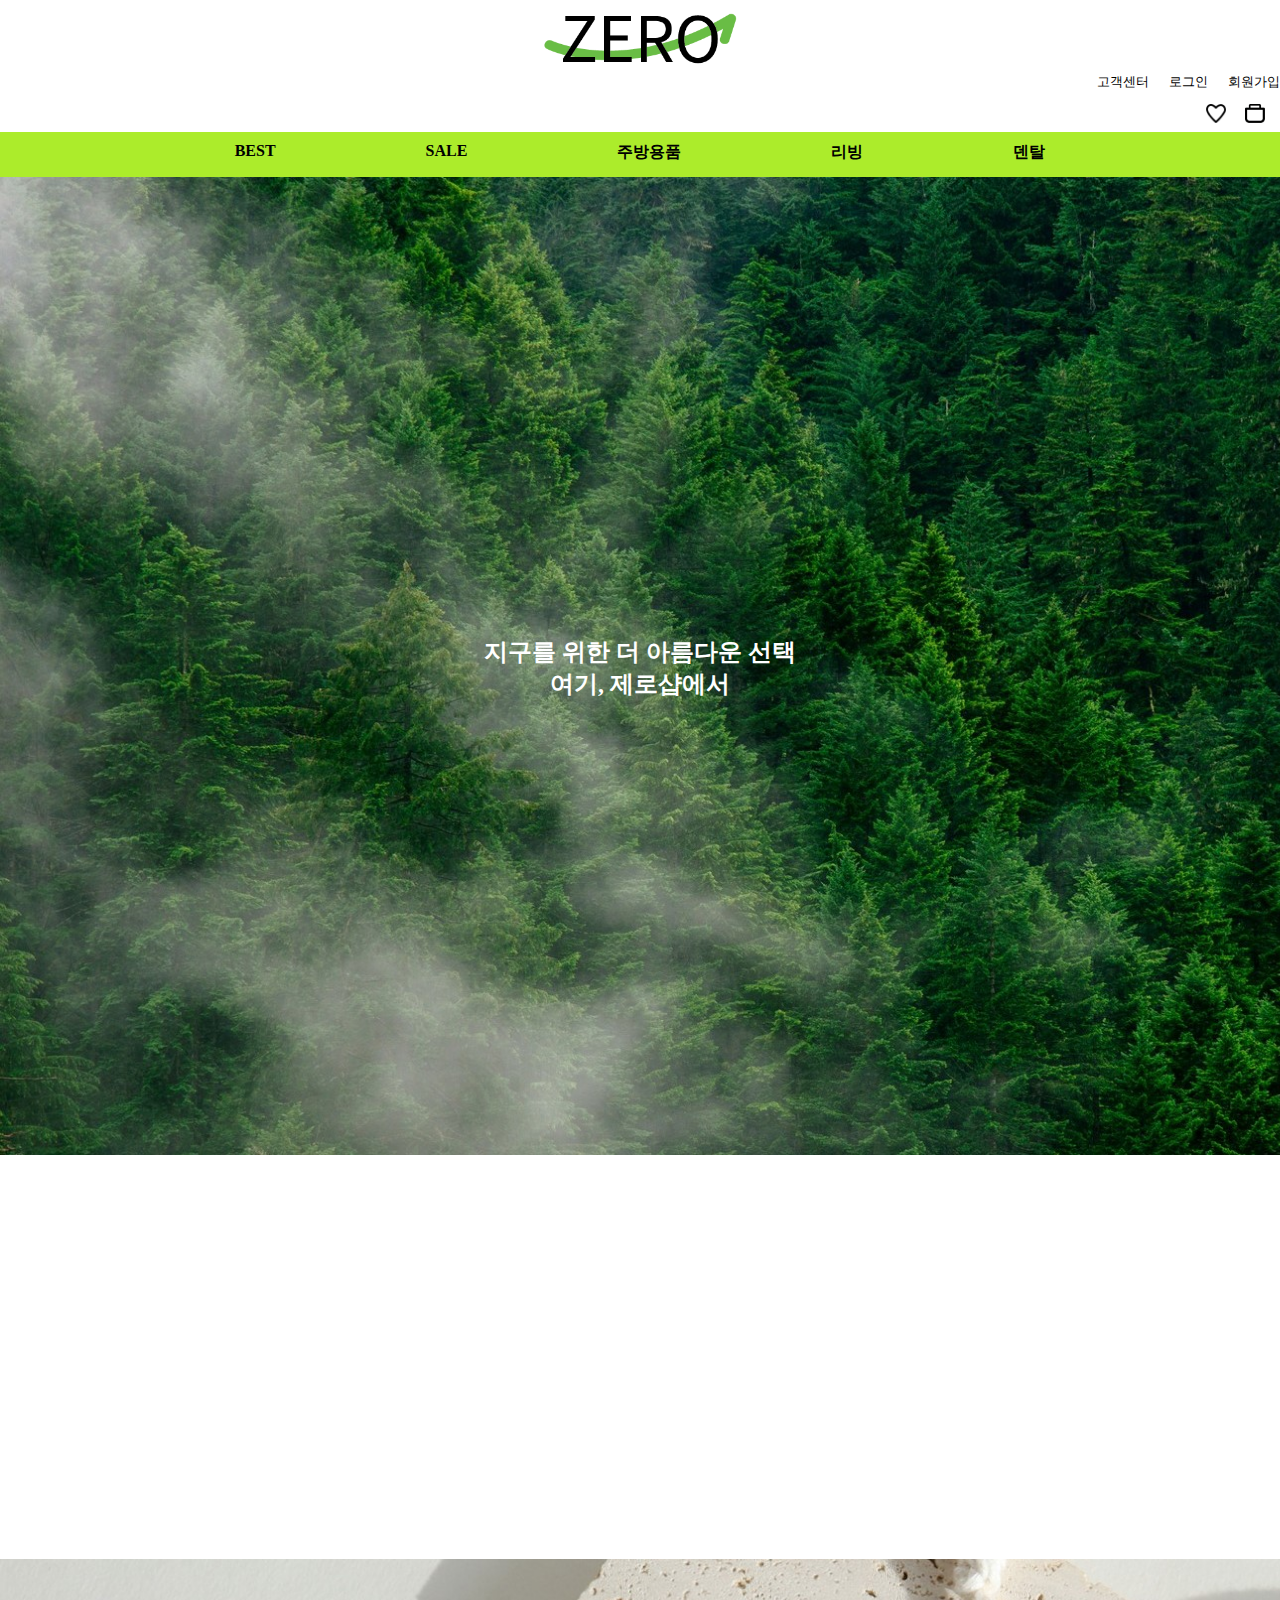
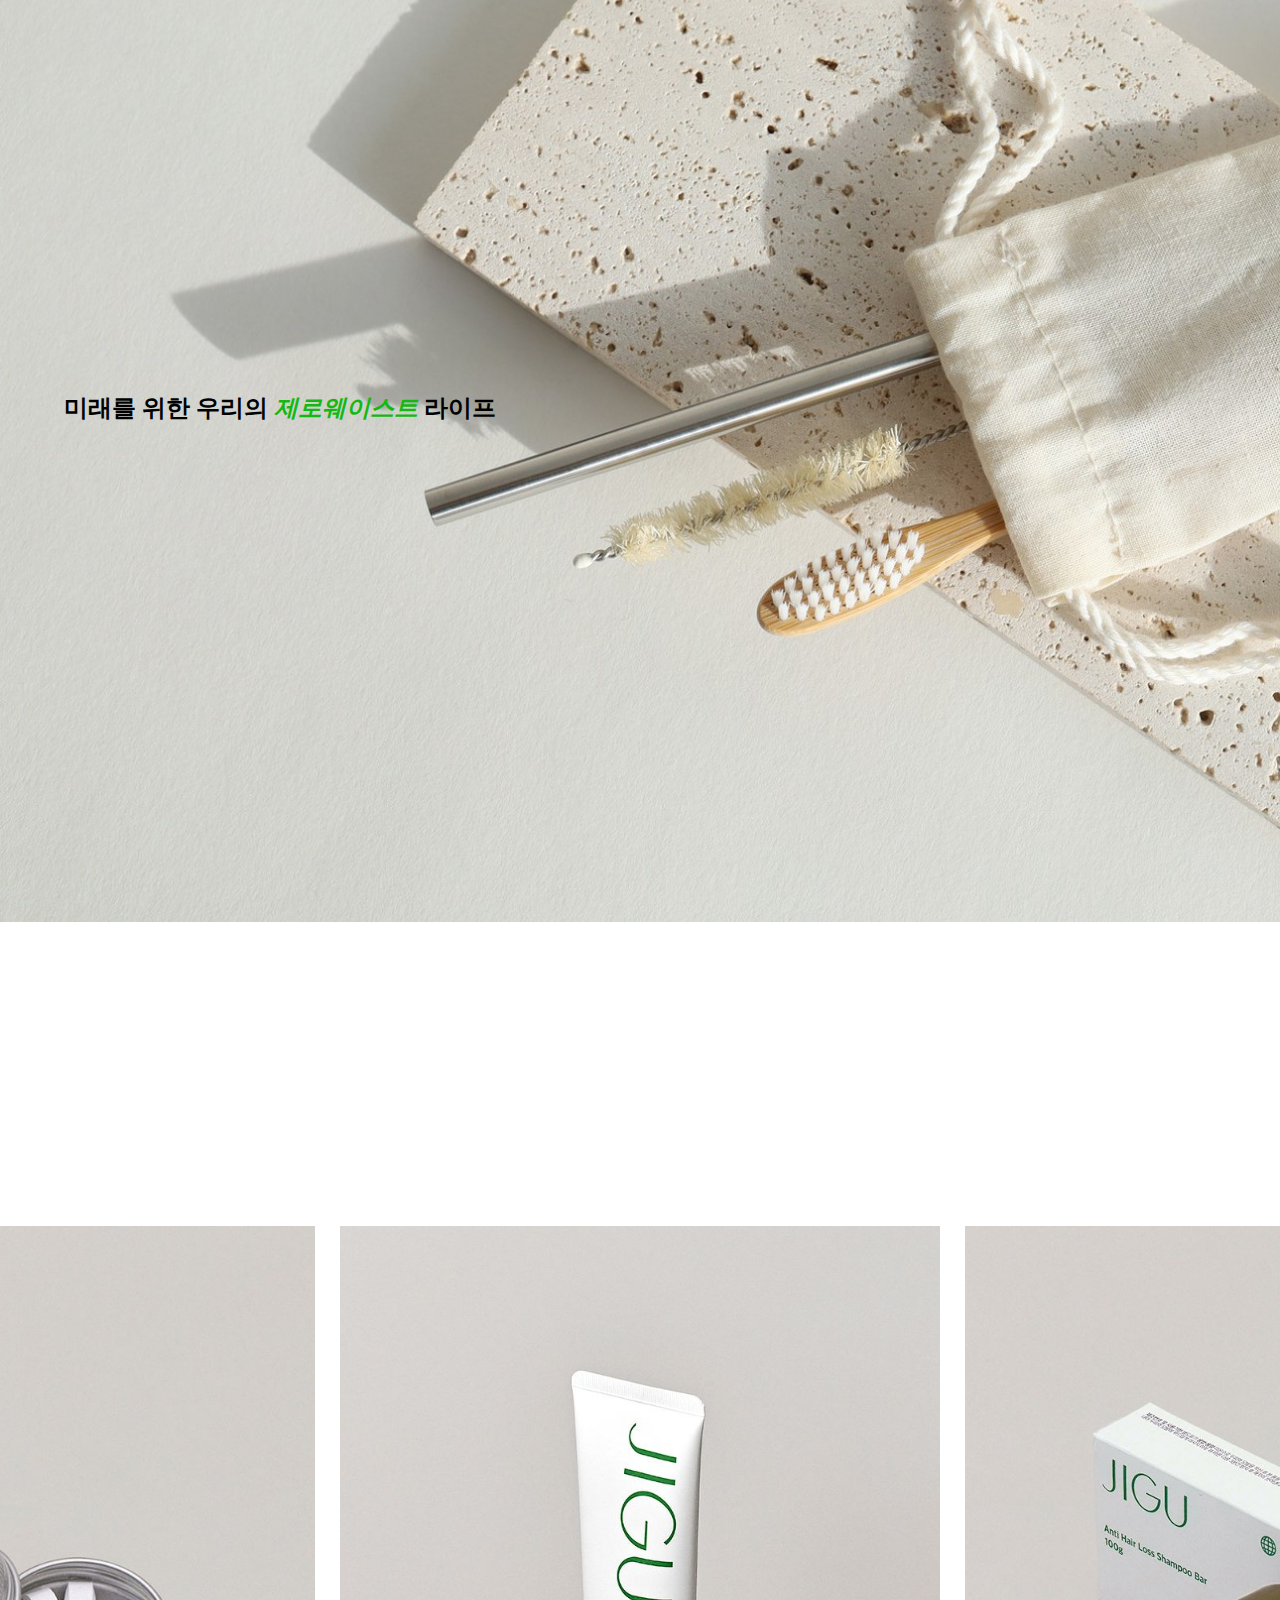
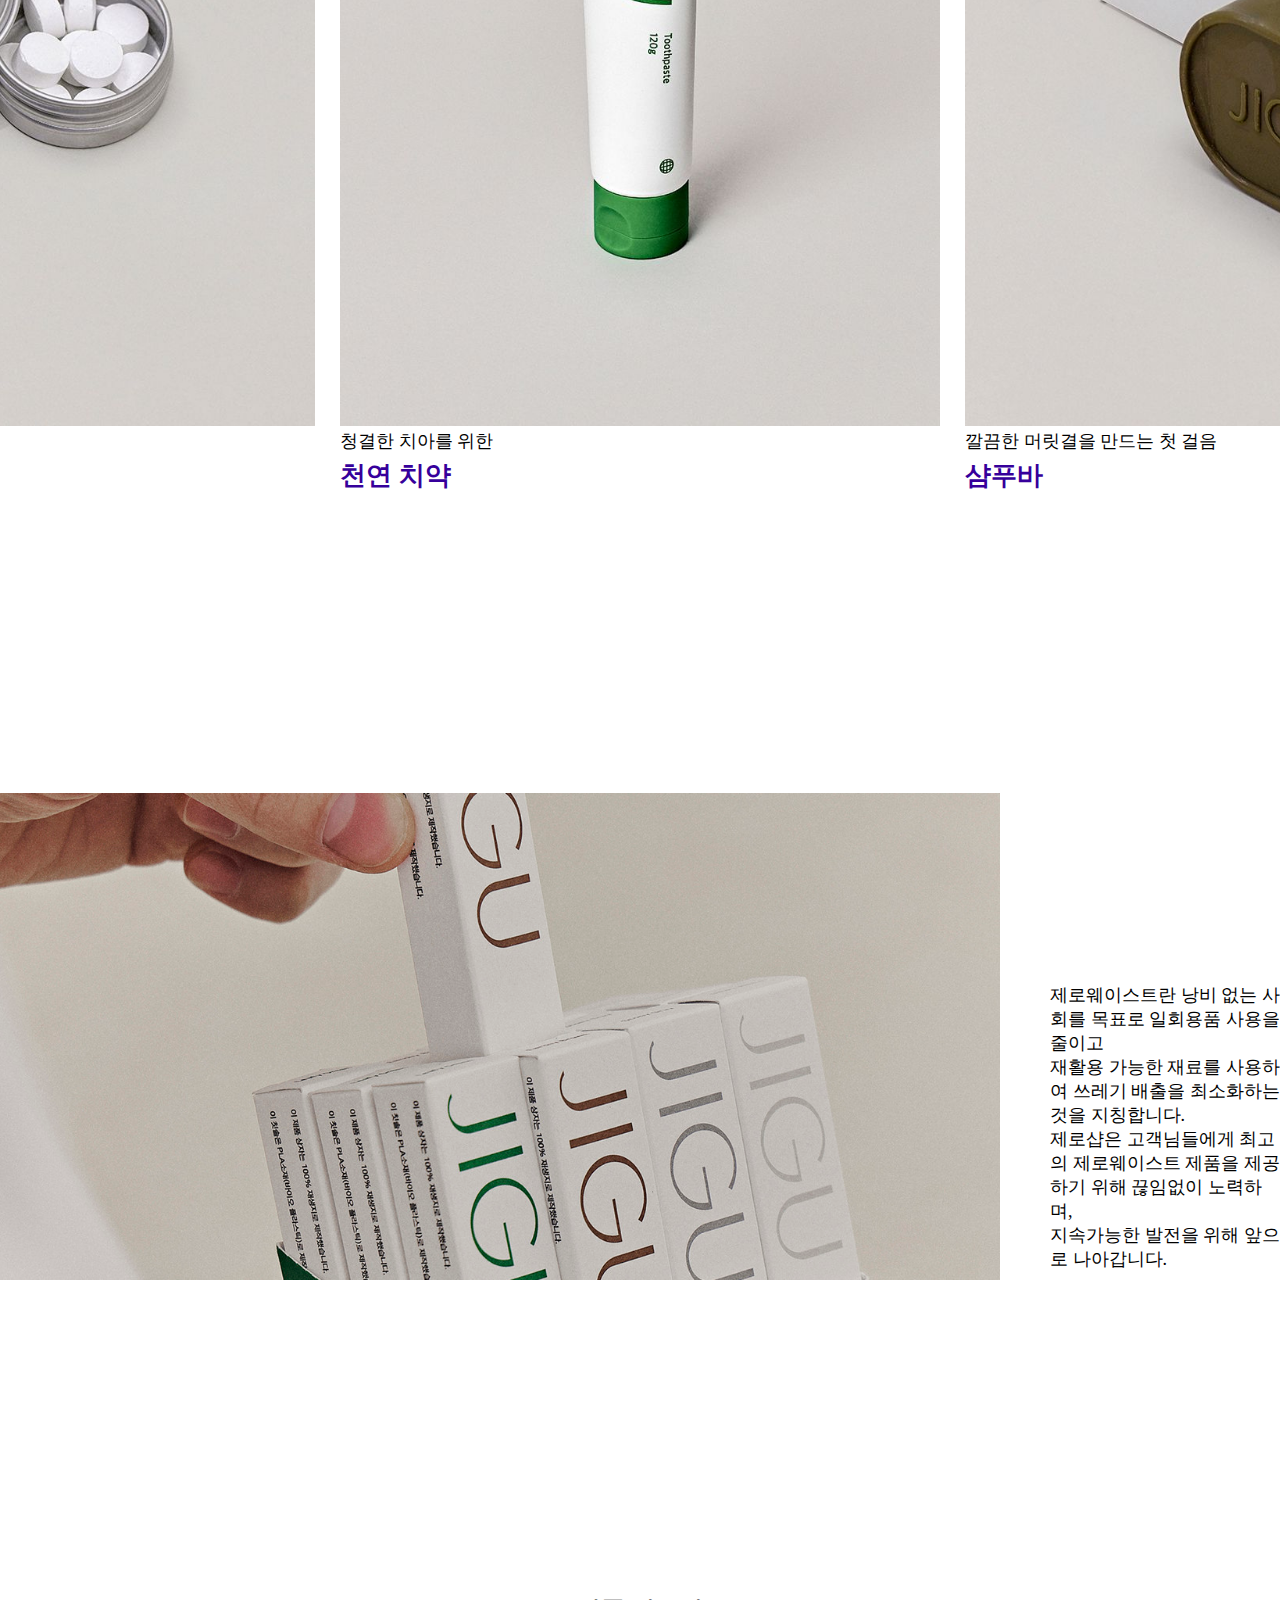
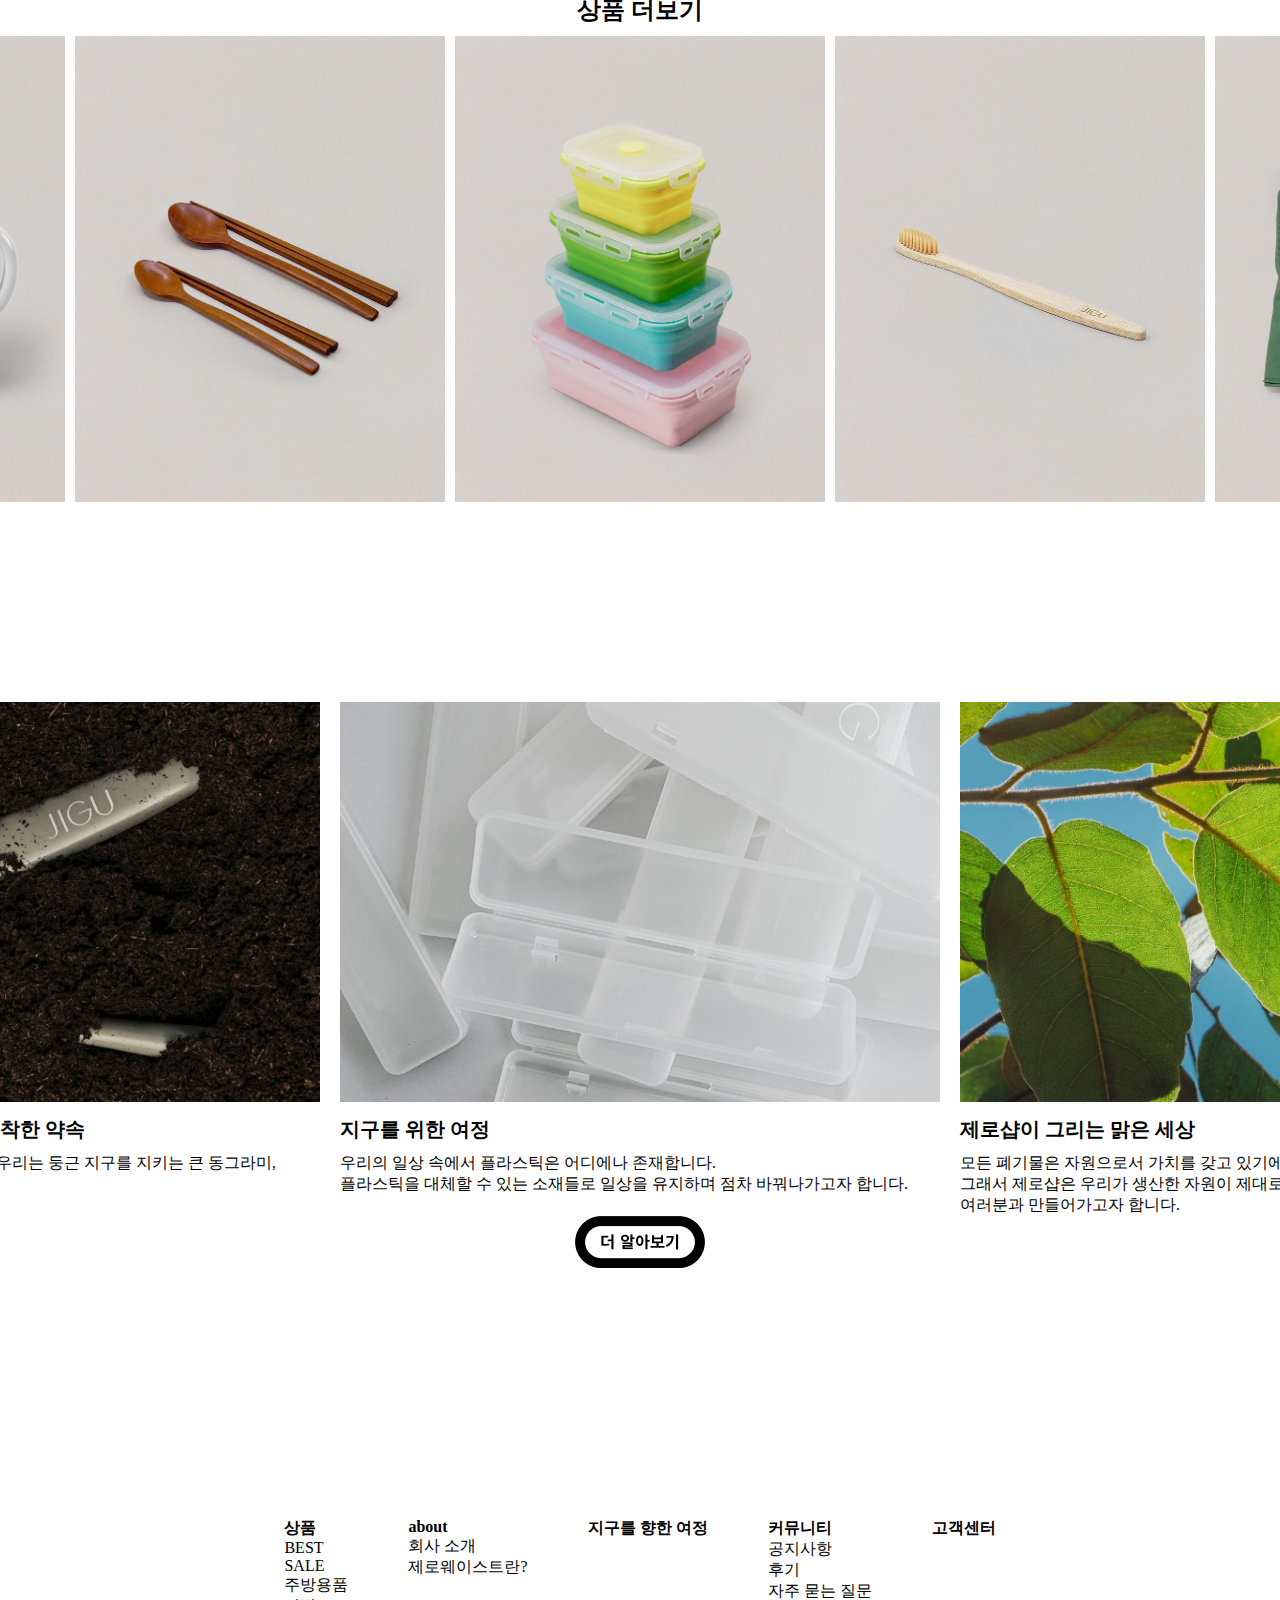
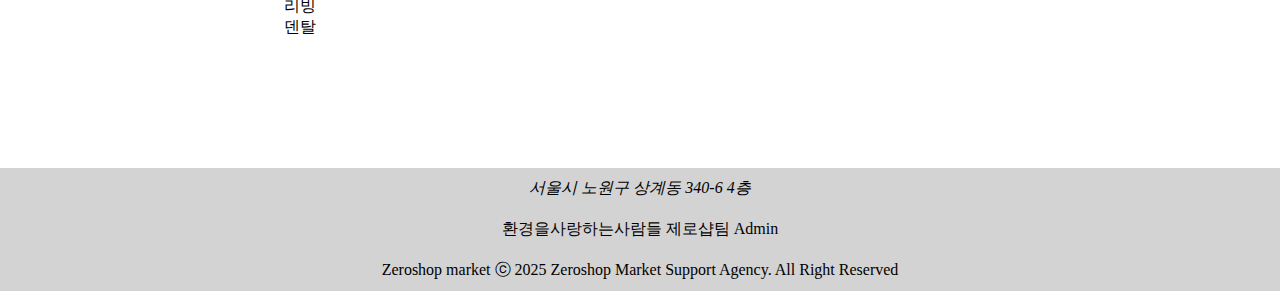
<file: index.html>
<!DOCTYPE html>
<html lang="en">

<head>
    <meta charset="UTF-8">
    <meta http-equiv="X-UA-Compatible" content="IE=edge">
    <meta name="viewport" content="width=device-width, initial-scale=1.0">
    <title>Document</title>
    <link rel="stylesheet" href="./css/index_style.css">
    <link rel="stylesheet" href="./css/common.css">
</head>

<body>
    <header>
        <a href="./index.html">
            <img src="./img/zeroshop_logo.png" alt="제로샵 로고">
        </a>
        <ul class="login">
            <li><a href="./notice.html">고객센터</a></li>
            <li><a href="">로그인</a></li>
            <li><a href="">회원가입</a></li>
        </ul>
    </header>
    <div class="zzim">
        <a href=""><img src="./img/zzim.png" alt=""></a>
        <a href=""><img src="./img/shopping_bag.png" alt=""></a>
    </div>
    <nav class="menubox">
        <ul class="menu">
            <li><a href="./product.html">BEST</a></li>
            <li><a href="./product.html">SALE</a></li>
            <li><a href="./product.html">주방용품</a></li>
            <li><a href="./product.html">리빙</a></li>
            <li><a href="./product.html">덴탈</a></li>
        </ul>
        <section class="lnb">
            <ul>
                <li><a href="./product.html">고체치약 10정</a></li>
                <li><a href="./product.html">대나무 칫솔</a></li>
                <li><a href="./product.html">법랑 머그컵</a></li>
                <li><a href="./product.html">런치박스</a></li>
                <li><a href="./product.html">천연 고무장갑</a></li>
                <li><a href="./product.html">천연 치약</a></li>
            </ul>
            <ul>
                <li><a href="./product.html">고체치약 10정</a></li>
                <li><a href="./product.html">나무수저 세트</a></li>
                <li><a href="./product.html">대나무 칫솔</a></li>
                <li><a href="./product.html">법랑 머그컵</a></li>
                <li><a href="./product.html">보틀 세척솔</a></li>
                <li><a href="./product.html">샴푸바</a></li>
                <li><a href="./product.html">런치박스</a></li>
                <li><a href="./product.html">천연 고무장갑</a></li>
                <li><a href="./product.html">천연 치약</a></li>
            </ul>

            <ul>
                <li><a href="./product.html">보틀 세척솔</a></li>
                <li><a href="./product.html">천연 고무장갑</a></li>
            </ul>
            <ul>
                <li><a href="./product.html">나무수저 세트</a></li>
                <li><a href="./product.html">법랑 머그컵</a></li>
                <li><a href="./product.html">샴푸바</a></li>
                <li><a href="./product.html">런치박스</a></li>
            </ul>
            <ul>
                <li><a href="./product.html">고체치약 10정</a></li>
                <li><a href="./product.html">대나무 칫솔</a></li>
                <li><a href="./product.html">천연 치약</a></li>
            </ul>
        </section>
    </nav>
    <main>
        <div class="for_earth">
            <a href="">
                <img src="./img/for_earth.jpg" alt="">
                <h2 class="earth_text">지구를 위한 더 아름다운 선택<br>여기, 제로샵에서</h2>
            </a>
        </div>
        <div class="lifestyle">
            <a href="">
                <img src="./img/lifestyle.jpg" alt="">
                <h2 class="lifestyle_text">미래를 위한 우리의 <span>제로웨이스트</span> 라이프<br></h2>
            </a>
        </div>
        <section class="goods">
            <article>
                <a href="./product.html">
                    <div class="hardpaste"></div>
                    <p>한 알씩, 깔끔하게.</p>
                    <h3>고체치약 10정</h3>
                </a>
            </article>
            <article>
                <a href="./product.html">
                    <div class="toothpaste"></div>
                    <p>청결한 치아를 위한</p>
                    <h3>천연 치약</h3>
                </a>
            </article>
            <article>
                <a href="./product.html">
                    <div class="shampoobar"></div>
                    <p>깔끔한 머릿결을 만드는 첫 걸음</p>
                    <h3>샴푸바</h3>
                </a>
            </article>
        </section>
        <section class="with">
            <article>
                <div class="with_img">
                    <img src="./img/with.jpg" alt="">
                </div>
                <div class="with_txt" data-aos="fade-up" data-aos-anchor-placement="center-bottom">
                    <p>제로웨이스트란 낭비 없는 사회를 목표로 일회용품 사용을 줄이고<br>재활용 가능한 재료를 사용하여 쓰레기 배출을 최소화하는 것을 지칭합니다.<br>제로샵은 고객님들에게 최고의
                        제로웨이스트 제품을 제공하기 위해 끊임없이 노력하며,<br>지속가능한 발전을 위해 앞으로 나아갑니다.</p>
                </div>
            </article>
        </section>
        <div class="more">
            <h2>상품 더보기</h2>
        </div>
        <section class="goods2">
            <a href="./product.html">
                <article class="mug_cup"></article>
            </a>
            <a href="./product.html">
                <article class="woodset"></article>
            </a>
            <a href="./product.html">
                <article class="lunchbox"></article>
            </a>
            <a href="./product.html">
                <article class="toothbrush"></article>
            </a>
            <a href="./product.html">
                <article class="gomu"></article>
            </a>
        </section>
    </main>
    <footer>
        <section class="recycle">
            <article>
                <img src="./img/promis.jpg" alt="">
                <h3>오늘에서 내일로 흐르는 우리의 착한 약속</h3>
                <p>세상에 제로샵이 만든 제품을 내놓으며 우리는 둥근 지구를 지키는 큰 동그라미,<br>자원 순환을 생각했습니다.</p>
            </article>
            <article>
                <img src="./img/trip_for_earth.jpg" alt="">
                <h3>지구를 위한 여정</h3>
                <p>우리의 일상 속에서 플라스틱은 어디에나 존재합니다.<br>플라스틱을 대체할 수 있는 소재들로 일상을 유지하며 점차 바꿔나가고자 합니다. </p>
            </article>
            <article>
                <img src="./img/cleanworld.jpg" alt="">
                <h3>제로샵이 그리는 맑은 세상</h3>
                <p>모든 폐기물은 자원으로서 가치를 갖고 있기에 선별하고 처리하는 것이 중요합니다.<br>그래서 제로샵은 우리가 생산한 자원이 제대로 재활용될 수 있도록 순환하는 여정을<br>여러분과
                    만들어가고자 합니다.</p>
            </article>
        </section>
        <section>
            <article>
                <a href="">
                    <div class="more_learn"></div>
                </a>
            </article>
        </section>
        <div class="bottom">
            <nav>
                <ul>
                    <li class="bold"><a href="./product.html">상품</a></li>
                    <li><a href="./product.html">BEST</a></li>
                    <li><a href="./product.html">SALE</a></li>
                    <li><a href="./product.html">주방용품</a></li>
                    <li><a href="./product.html">리빙</a></li>
                    <li><a href="./product.html">덴탈</a></li>
                </ul>

            </nav>
            <nav>
                <ul>
                    <li class="bold"><a href="">about</a></li>
                    <li><a href="">회사 소개</a></li>
                    <li><a href="">제로웨이스트란?</a></li>
                </ul>
            </nav>
            <nav>
                <ul>
                    <li class="bold"><a href="">지구를 향한 여정</a></li>
                </ul>
            </nav>
            <nav>
                <ul>
                    <li class="bold"><a href="">커뮤니티</a></li>
                    <li><a href="./notice2.html">공지사항</a></li>
                    <li><a href="">후기</a></li>
                    <li><a href="">자주 묻는 질문</a></li>
                </ul>
            </nav>
            <nav>
                <ul>
                    <li class="bold"><a href="./notice.html">고객센터</a></li>
                </ul>
            </nav>
        </div>
        <div class="bot">
            <address>서울시 노원구 상계동 340-6 4층</address>
            <p>환경을사랑하는사람들 제로샵팀 Admin</p>
            <p>Zeroshop market ⓒ 2025 Zeroshop Market Support Agency. All Right Reserved</p>
        </div>
    </footer>
</body>


</html>
</file>
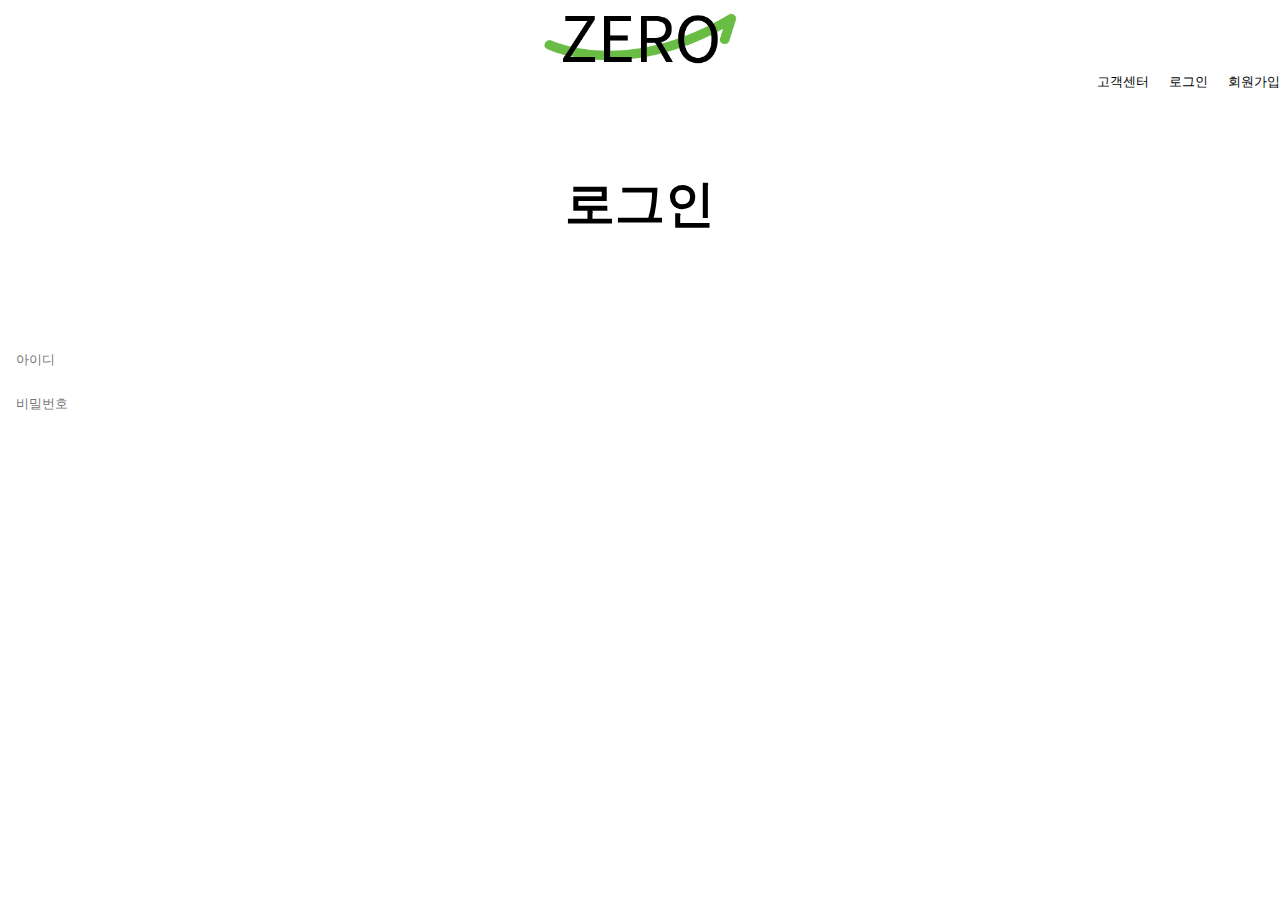
<file: login.html>
<!DOCTYPE html>
<html lang="en">

<head>
    <meta charset="UTF-8">
    <meta http-equiv="X-UA-Compatible" content="IE=edge">
    <meta name="viewport" content="width=, initial-scale=1.0">
    <title>Document</title>
    <link rel="stylesheet" href="./css/common.css">
    <link rel="stylesheet" href="./css/login.css">
</head>

<body>
    <header><a href="">
            <img src="./img/zeroshop_logo.png" alt="제로샵 로고">
        </a>
        <ul class="login">
            <li><a href="">고객센터</a></li>
            <li><a href="">로그인</a></li>
            <li><a href="">회원가입</a></li>
        </ul>
    </header>
    <main>
        <h2>로그인</h2>
        <div class="input_block">
            <input title="아이디" type="text" value placeholder="아이디">
            <input title="비밀번호" type="text" value placeholder="비밀번호">
        </div>
    </main>
    <footer></footer>
</body>

</html>
</file>
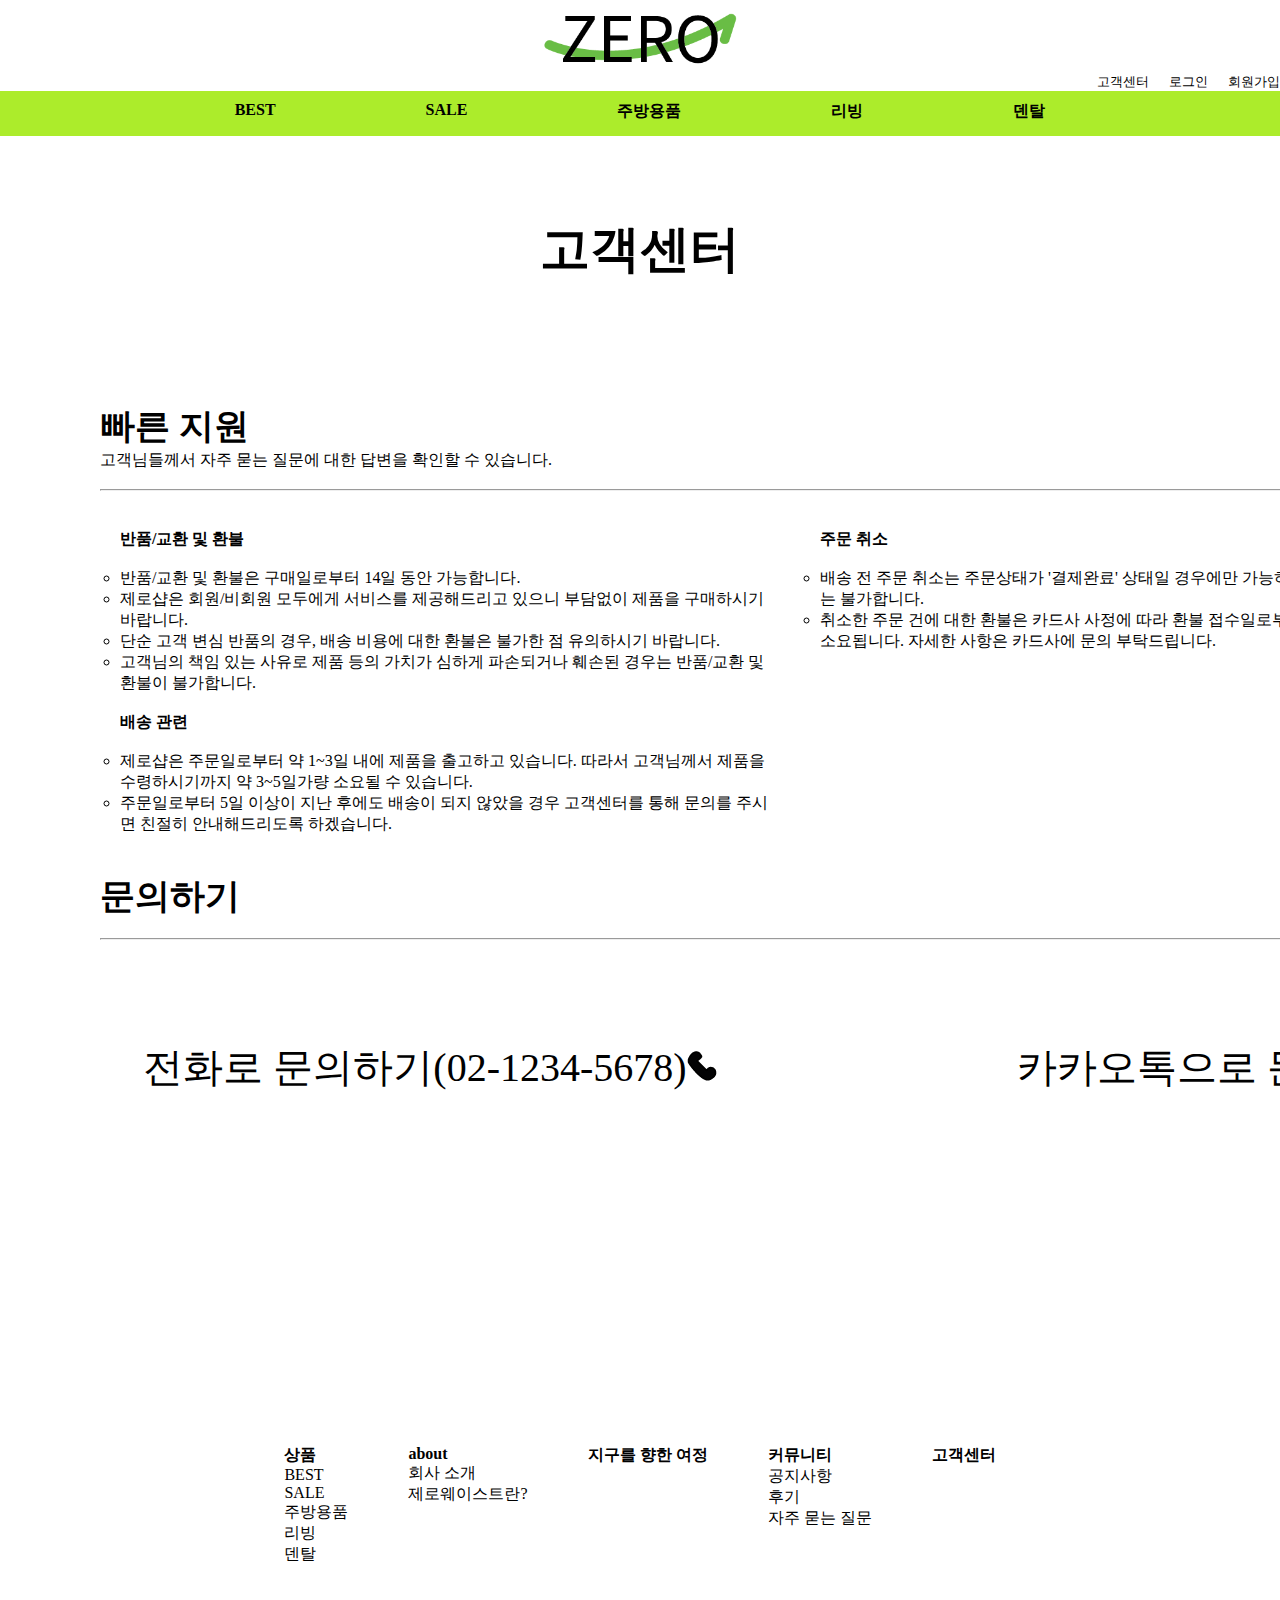
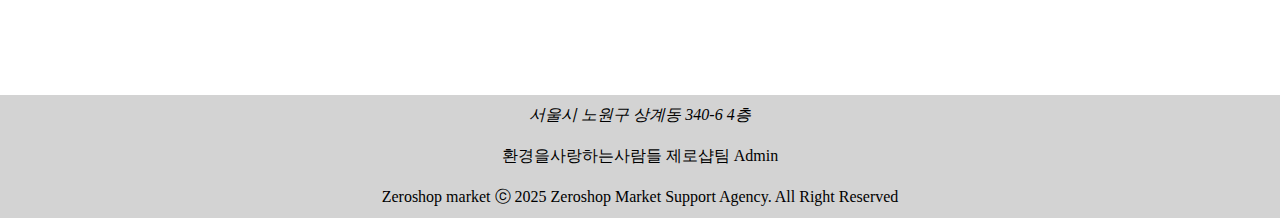
<file: notice.html>
<!DOCTYPE html>
<html lang="en">

<head>
    <meta charset="UTF-8">
    <meta http-equiv="X-UA-Compatible" content="IE=edge">
    <meta name="viewport" content="width=device-width, initial-scale=1.0">
    <title>Document</title>
    <link rel="stylesheet" href="./css/common.css">
    <link rel="stylesheet" href="./css/notice_style.css">
</head>

<body>
    <header>
        <a href="./index.html">
            <img src="./img/zeroshop_logo.png" alt="제로샵 로고">
        </a>
        <ul class="login">
            <li><a href="./notice.html">고객센터</a></li>
            <li><a href="">로그인</a></li>
            <li><a href="">회원가입</a></li>
        </ul>
    </header>
    <nav class="menubox">
        <ul class="menu">
            <li><a href="./product.html">BEST</a></li>
            <li><a href="./product.html">SALE</a></li>
            <li><a href="./product.html">주방용품</a></li>
            <li><a href="./product.html">리빙</a></li>
            <li><a href="./product.html">덴탈</a></li>
        </ul>
        <section class="lnb">
            <ul>
                <li><a href="./product.html">고체치약 10정</a></li>
                <li><a href="./product.html">대나무 칫솔</a></li>
                <li><a href="./product.html">법랑 머그컵</a></li>
                <li><a href="./product.html">런치박스</a></li>
                <li><a href="./product.html">천연 고무장갑</a></li>
                <li><a href="./product.html">천연 치약</a></li>
            </ul>
            <ul>
                <li><a href="./product.html">고체치약 10정</a></li>
                <li><a href="./product.html">나무수저 세트</a></li>
                <li><a href="./product.html">대나무 칫솔</a></li>
                <li><a href="./product.html">법랑 머그컵</a></li>
                <li><a href="./product.html">보틀 세척솔</a></li>
                <li><a href="./product.html">샴푸바</a></li>
                <li><a href="./product.html">런치박스</a></li>
                <li><a href="./product.html">천연 고무장갑</a></li>
                <li><a href="./product.html">천연 치약</a></li>
            </ul>
            <ul>
                <li><a href="./product.html">보틀 세척솔</a></li>
                <li><a href="./product.html">천연 고무장갑</a></li>
            </ul>
            <ul>
                <li><a href="./product.html">나무수저 세트</a></li>
                <li><a href="./product.html">법랑 머그컵</a></li>
                <li><a href="./product.html">샴푸바</a></li>
                <li><a href="./product.html">런치박스</a></li>
            </ul>
            <ul>
                <li><a href="./product.html">고체치약 10정</a></li>
                <li><a href="./product.html">대나무 칫솔</a></li>
                <li><a href="./product.html">천연 치약</a></li>
            </ul>
        </section>
    </nav>
    <a href="./notice.html">
        <h2>
            고객센터
        </h2>
    </a>
    <main>
        <section class="speed">
            <h3>빠른 지원</h3>
            <p>고객님들께서 자주 묻는 질문에 대한 답변을 확인할 수 있습니다.</p>
            <br>
            <hr>
            <br>
            <div class="box">
                <article class="qna">
                    <p>반품/교환 및 환불</p><br>
                    <ul>
                        <li>반품/교환 및 환불은 구매일로부터 14일 동안 가능합니다.</li>
                        <li>제로샵은 회원/비회원 모두에게 서비스를 제공해드리고 있으니 부담없이 제품을 구매하시기 바랍니다.</li>
                        <li>단순 고객 변심 반품의 경우, 배송 비용에 대한 환불은 불가한 점 유의하시기 바랍니다.</li>
                        <li>고객님의 책임 있는 사유로 제품 등의 가치가 심하게 파손되거나 훼손된 경우는 반품/교환 및 환불이 불가합니다.</li>
                    </ul>
                    <br>
                    <p>배송 관련</p><br>
                    <ul>
                        <li>제로샵은 주문일로부터 약 1~3일 내에 제품을 출고하고 있습니다. 따라서 고객님께서 제품을 수령하시기까지 약 3~5일가량 소요될 수 있습니다.</li>
                        <li>주문일로부터 5일 이상이 지난 후에도 배송이 되지 않았을 경우 고객센터를 통해 문의를 주시면 친절히 안내해드리도록 하겠습니다.</li>
                    </ul>
                </article>
                <article class="qna">
                    <p>주문 취소</p><br>
                    <ul>
                        <li>배송 전 주문 취소는 주문상태가 '결제완료' 상태일 경우에만 가능하며, 이미 배송처리된 경우는 불가합니다.</li>
                        <li>취소한 주문 건에 대한 환불은 카드사 사정에 따라 환불 접수일로부터 영업일 기준 3~7일 정도 소요됩니다. 자세한 사항은 카드사에 문의 부탁드립니다.</li>
                    </ul>
                </article>
            </div>
            <br>
            <h3>문의하기</h3>
            <br>
            <hr>
            <article class="bigbox">
                <div class="calling">
                    <a href="">전화로 문의하기(02-1234-5678)<img src="./img/calling.png" alt=""></a>
                </div>
                <div class="kakao">
                    <a href="">카카오톡으로 문의하기<img src="./img/kakao.png" alt=""></a>
                </div>
            </article>
        </section>
    </main>
    <footer>
        <div class="bottom">
            <nav>
                <ul>
                    <li class="bold"><a href="./product.html">상품</a></li>
                    <li><a href="./product.html">BEST</a></li>
                    <li><a href="./product.html">SALE</a></li>
                    <li><a href="./product.html">주방용품</a></li>
                    <li><a href="./product.html">리빙</a></li>
                    <li><a href="./product.html">덴탈</a></li>
                </ul>
            </nav>
            <nav>
                <ul>
                    <li class="bold"><a href="">about</a></li>
                    <li><a href="">회사 소개</a></li>
                    <li><a href="">제로웨이스트란?</a></li>
                </ul>
            </nav>
            <nav>
                <ul>
                    <li class="bold"><a href="">지구를 향한 여정</a></li>
                </ul>
            </nav>
            <nav>
                <ul>
                    <li class="bold"><a href="">커뮤니티</a></li>
                    <li><a href="./notice2.html">공지사항</a></li>
                    <li><a href="">후기</a></li>
                    <li><a href="">자주 묻는 질문</a></li>
                </ul>
            </nav>
            <nav>
                <ul>
                    <li class="bold"><a href="./notice.html">고객센터</a></li>
                </ul>
            </nav>
        </div>
        <div class="bot">
            <address>서울시 노원구 상계동 340-6 4층</address>
            <p>환경을사랑하는사람들 제로샵팀 Admin</p>
            <p>Zeroshop market ⓒ 2025 Zeroshop Market Support Agency. All Right Reserved</p>
        </div>
    </footer>


</body>

</html>
</file>
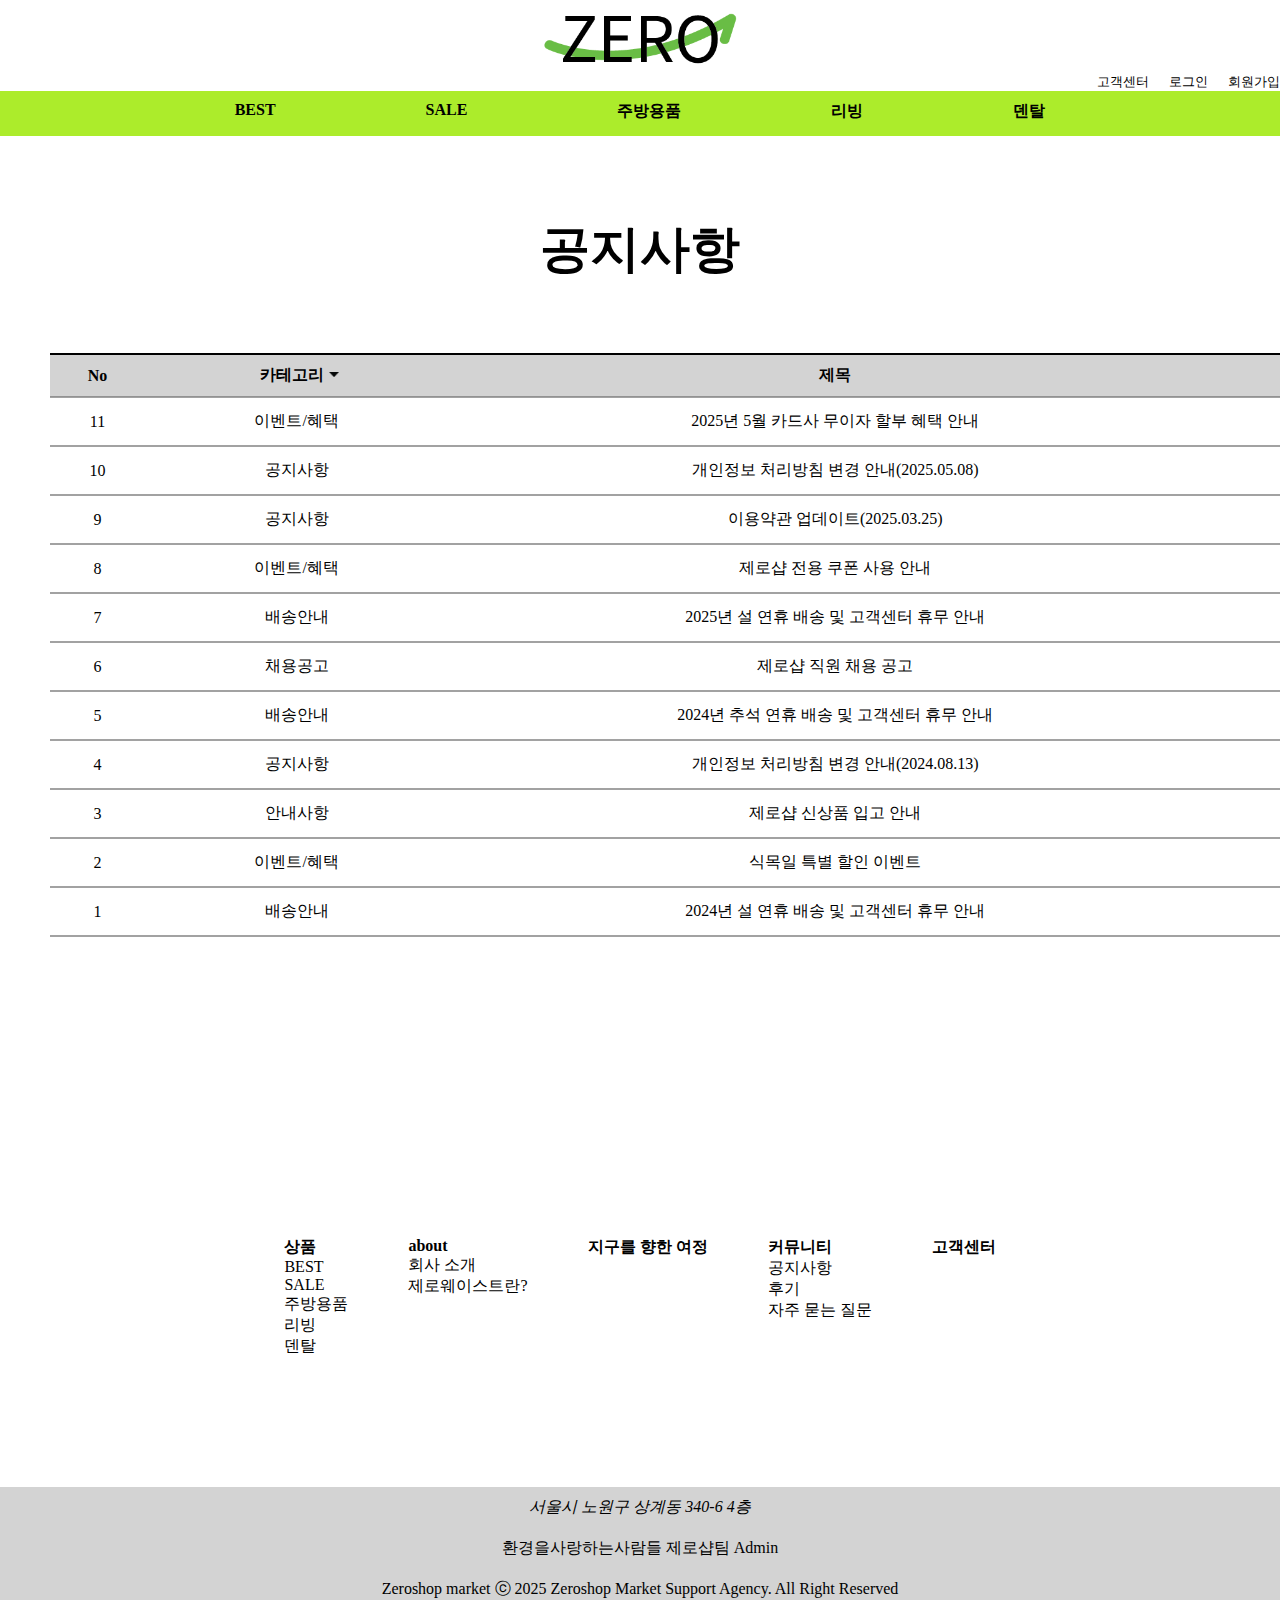
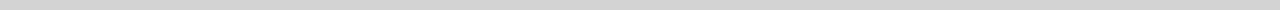
<file: notice2.html>
<!DOCTYPE html>
<html lang="en">

<head>
    <meta charset="UTF-8">
    <meta http-equiv="X-UA-Compatible" content="IE=edge">
    <meta name="viewport" content="width=, initial-scale=1.0">
    <title>Document</title>
    <link rel="stylesheet" href="./css/notice2_style.css">
    <link rel="stylesheet" href="./css/common.css">
</head>

<body>
    <header>
        <a href="./index.html">
            <img src="./img/zeroshop_logo.png" alt="제로샵 로고">
        </a>
        <ul class="login">
            <li><a href="./notice.html">고객센터</a></li>
            <li><a href="">로그인</a></li>
            <li><a href="">회원가입</a></li>
        </ul>
    </header>
    <nav class="menubox">
        <ul class="menu">
            <li><a href="./product.html">BEST</a></li>
            <li><a href="./product.html">SALE</a></li>
            <li><a href="./product.html">주방용품</a></li>
            <li><a href="./product.html">리빙</a></li>
            <li><a href="./product.html">덴탈</a></li>
        </ul>
        <section class="lnb">
            <ul>
                <li><a href="./product.html">고체치약 10정</a></li>
                <li><a href="./product.html">대나무 칫솔</a></li>
                <li><a href="./product.html">법랑 머그컵</a></li>
                <li><a href="./product.html">런치박스</a></li>
                <li><a href="./product.html">천연 고무장갑</a></li>
                <li><a href="./product.html">천연 치약</a></li>
            </ul>
            <ul>
                <li><a href="./product.html">고체치약 10정</a></li>
                <li><a href="./product.html">나무수저 세트</a></li>
                <li><a href="./product.html">대나무 칫솔</a></li>
                <li><a href="./product.html">법랑 머그컵</a></li>
                <li><a href="./product.html">보틀 세척솔</a></li>
                <li><a href="./product.html">샴푸바</a></li>
                <li><a href="./product.html">런치박스</a></li>
                <li><a href="./product.html">천연 고무장갑</a></li>
                <li><a href="./product.html">천연 치약</a></li>
            </ul>
            <ul>
                <li><a href="./product.html">보틀 세척솔</a></li>
                <li><a href="./product.html">천연 고무장갑</a></li>
            </ul>
            <ul>
                <li><a href="./product.html">나무수저 세트</a></li>
                <li><a href="./product.html">법랑 머그컵</a></li>
                <li><a href="./product.html">샴푸바</a></li>
                <li><a href="./product.html">런치박스</a></li>
            </ul>
            <ul>
                <li><a href="./product.html">고체치약 10정</a></li>
                <li><a href="./product.html">대나무 칫솔</a></li>
                <li><a href="./product.html">천연 치약</a></li>
            </ul>
        </section>
    </nav>
    <a href="./notice2.html">
        <h2>
            공지사항
        </h2>
    </a>
    <main>
        <section class="zone">
            <table>
                <tr>
                    <th>No</th>
                    <th class="category"><a href="">카테고리</a><img src="./img/category.png" alt=""></th>
                    <th>제목</th>
                    <th>작성시간</th>
                </tr>
                <tr>
                    <td>11</td>
                    <td>이벤트/혜택</td>
                    <td><a href="">2025년 5월 카드사 무이자 할부 혜택 안내</a></td>
                    <td>2025-05-09</td>
                </tr>
                <tr>
                    <td>10</td>
                    <td>공지사항</td>
                    <td><a href="">개인정보 처리방침 변경 안내(2025.05.08)</a></td>
                    <td>2025-05-08</td>
                </tr>
                <tr>
                    <td>9</td>
                    <td>공지사항</td>
                    <td><a href="">이용약관 업데이트(2025.03.25)</a></td>
                    <td>2025-03-25</td>
                </tr>
                <tr>
                    <td>8</td>
                    <td>이벤트/혜택</td>
                    <td><a href="">제로샵 전용 쿠폰 사용 안내</a></td>
                    <td>2025-02-20</td>
                </tr>
                <tr>
                    <td>7</td>
                    <td>배송안내</td>
                    <td><a href="">2025년 설 연휴 배송 및 고객센터 휴무 안내</a></td>
                    <td>2025-01-20</td>
                </tr>
                <tr>
                    <td>6</td>
                    <td>채용공고</td>
                    <td><a href="">제로샵 직원 채용 공고</a></td>
                    <td>2024-12-20</td>
                </tr>
                <tr>
                    <td>5</td>
                    <td>배송안내</td>
                    <td><a href="">2024년 추석 연휴 배송 및 고객센터 휴무 안내</a></td>
                    <td>2024-09-10</td>
                </tr>
                <tr>
                    <td>4</td>
                    <td>공지사항</td>
                    <td><a href="">개인정보 처리방침 변경 안내(2024.08.13)</a></td>
                    <td>2024-08-13</td>
                </tr>
                <tr>
                    <td>3</td>
                    <td>안내사항</td>
                    <td><a href="">제로샵 신상품 입고 안내</a></td>
                    <td>2024-04-16</td>
                </tr>
                <tr>
                    <td>2</td>
                    <td>이벤트/혜택</td>
                    <td><a href="">식목일 특별 할인 이벤트</a></td>
                    <td>2024-04-05</td>
                </tr>
                <tr>
                    <td>1</td>
                    <td>배송안내</td>
                    <td><a href="">2024년 설 연휴 배송 및 고객센터 휴무 안내</a></td>
                    <td>2024-02-01</td>
                </tr>
            </table>

        </section>
    </main>
    <footer>
        <div class="bottom">
            <nav>
                <ul>
                    <li class="bold"><a href="./product.html">상품</a></li>
                    <li><a href="./product.html">BEST</a></li>
                    <li><a href="./product.html">SALE</a></li>
                    <li><a href="./product.html">주방용품</a></li>
                    <li><a href="./product.html">리빙</a></li>
                    <li><a href="./product.html">덴탈</a></li>
                </ul>
            </nav>
            <nav>
                <ul>
                    <li class="bold"><a href="">about</a></li>
                    <li><a href="">회사 소개</a></li>
                    <li><a href="">제로웨이스트란?</a></li>
                </ul>
            </nav>
            <nav>
                <ul>
                    <li class="bold"><a href="">지구를 향한 여정</a></li>
                </ul>
            </nav>
            <nav>
                <ul>
                    <li class="bold"><a href="">커뮤니티</a></li>
                    <li><a href="./notice2.html">공지사항</a></li>
                    <li><a href="">후기</a></li>
                    <li><a href="">자주 묻는 질문</a></li>
                </ul>
            </nav>
            <nav>
                <ul>
                    <li class="bold"><a href="./notice.html">고객센터</a></li>
                </ul>
            </nav>
        </div>
        <div class="bot">
            <address>서울시 노원구 상계동 340-6 4층</address>
            <p>환경을사랑하는사람들 제로샵팀 Admin</p>
            <p>Zeroshop market ⓒ 2025 Zeroshop Market Support Agency. All Right Reserved</p>
        </div>
    </footer>
</body>

</html>
</file>
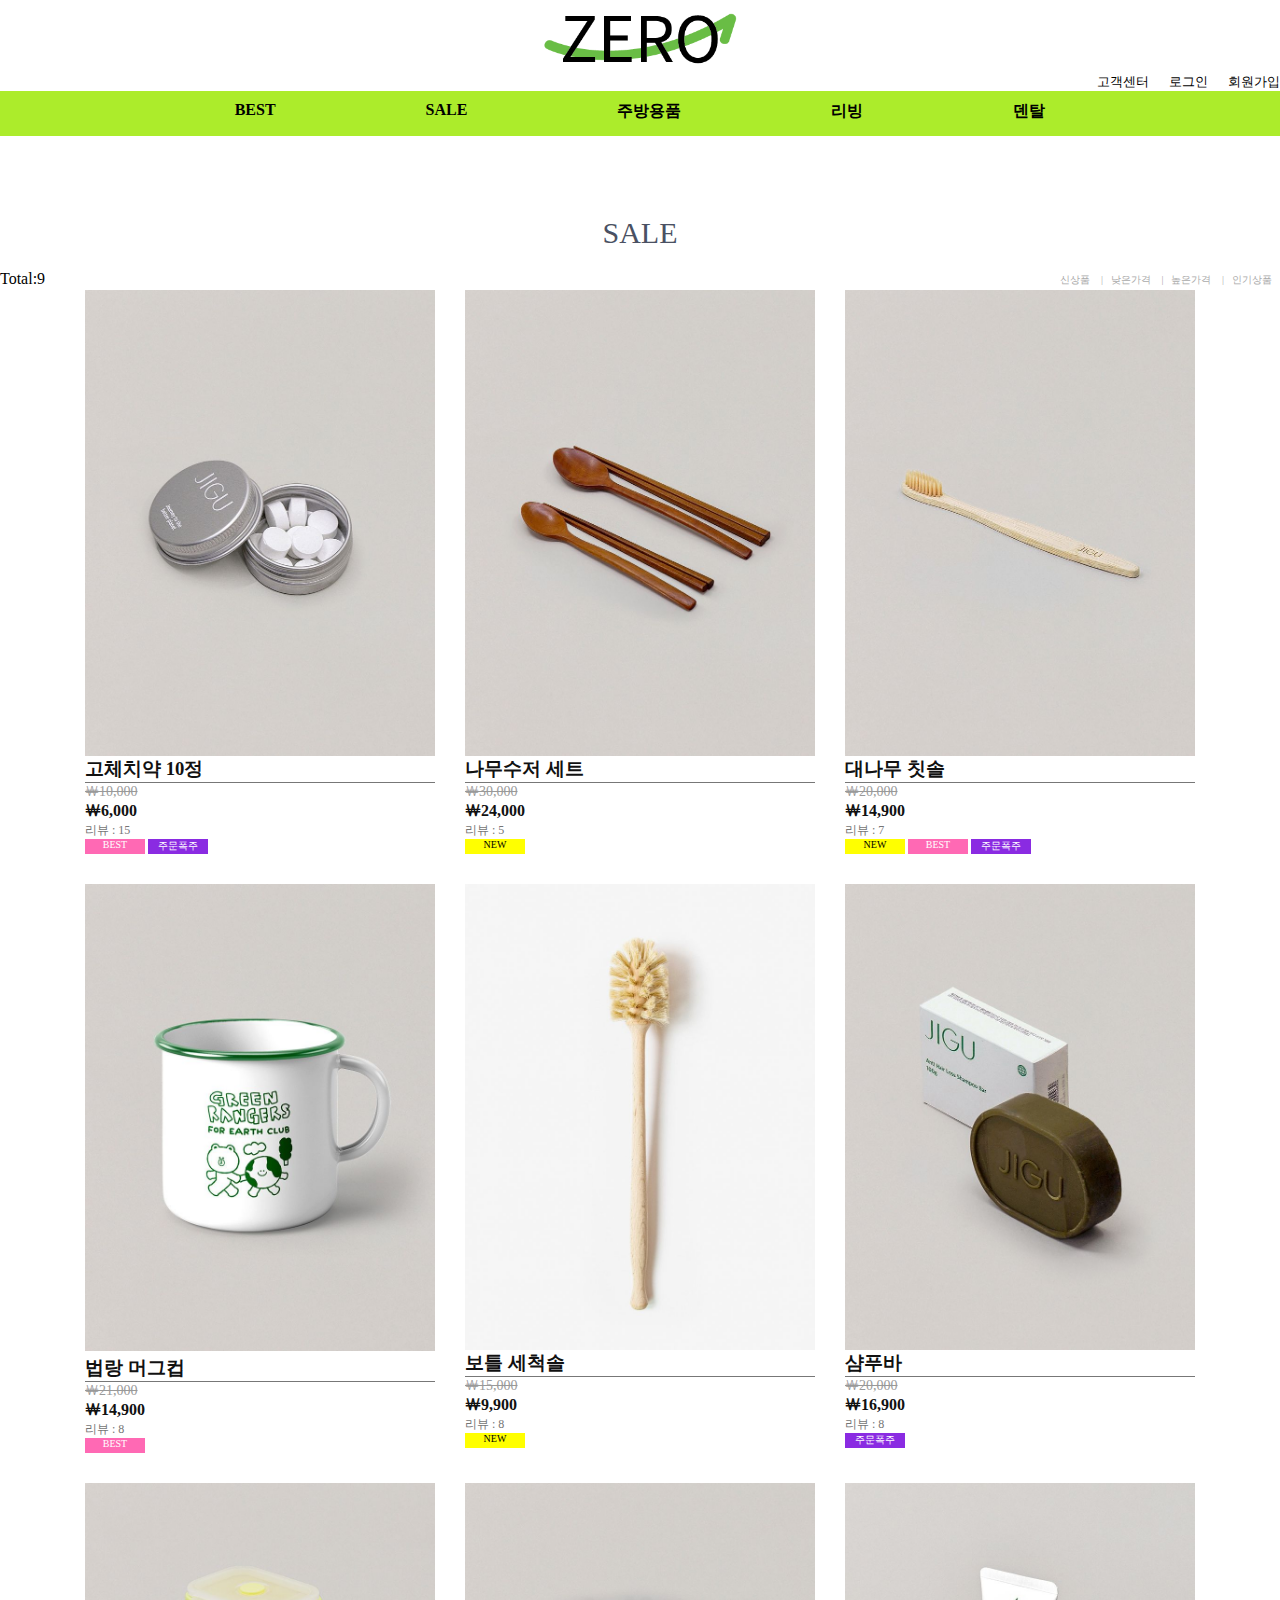
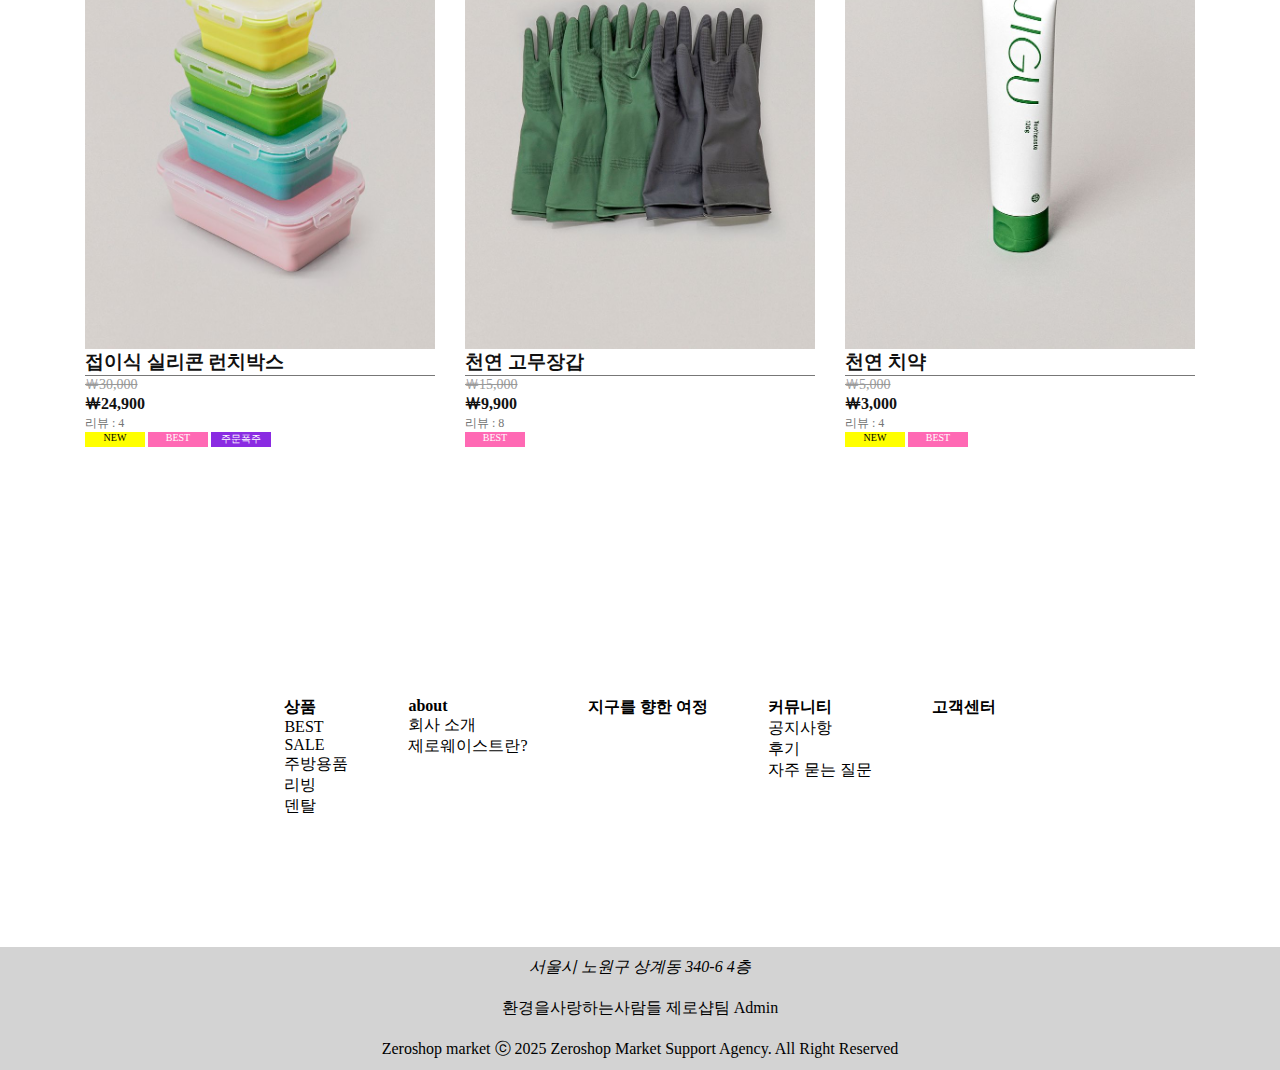
<file: product.html>
<!DOCTYPE html>
<html lang="en">

<head>
    <meta charset="UTF-8">
    <meta http-equiv="X-UA-Compatible" content="IE=edge">
    <meta name="viewport" content="width=, initial-scale=1.0">
    <title>Document</title>
    <link rel="stylesheet" href="./css/common.css">
    <link rel="stylesheet" href="./css/product_style.css">
</head>

<body>
    <header>
        <a href="./index.html">
            <img src="./img/zeroshop_logo.png" alt="제로샵 로고">
        </a>
        <ul class="login">
            <li><a href="./notice.html">고객센터</a></li>
            <li><a href="">로그인</a></li>
            <li><a href="">회원가입</a></li>
        </ul>
    </header>
    <nav class="menubox">
        <ul class="menu">
            <li><a href="">BEST</a></li>
            <li><a href="">SALE</a></li>
            <li><a href="">주방용품</a></li>
            <li><a href="">리빙</a></li>
            <li><a href="">덴탈</a></li>
        </ul>
        <section class="lnb">
            <ul>
                <li><a href="">고체치약 10정</a></li>
                <li><a href="">대나무 칫솔</a></li>
                <li><a href="">법랑 머그컵</a></li>
                <li><a href="">런치박스</a></li>
                <li><a href="">천연 고무장갑</a></li>
                <li><a href="">천연 치약</a></li>
            </ul>
            <ul>
                <li><a href="">고체치약 10정</a></li>
                <li><a href="">나무수저 세트</a></li>
                <li><a href="">대나무 칫솔</a></li>
                <li><a href="">법랑 머그컵</a></li>
                <li><a href="">보틀 세척솔</a></li>
                <li><a href="">샴푸바</a></li>
                <li><a href="">런치박스</a></li>
                <li><a href="">천연 고무장갑</a></li>
                <li><a href="">천연 치약</a></li>
            </ul>
            <ul>
                <li><a href="">보틀 세척솔</a></li>
                <li><a href="">천연 고무장갑</a></li>
            </ul>
            <ul>
                <li><a href="">나무수저 세트</a></li>
                <li><a href="">법랑 머그컵</a></li>
                <li><a href="">샴푸바</a></li>
                <li><a href="">런치박스</a></li>
            </ul>
            <ul>
                <li><a href="">고체치약 10정</a></li>
                <li><a href="">대나무 칫솔</a></li>
                <li><a href="">천연 치약</a></li>
            </ul>
        </section>
    </nav>
    <main>
        <section>
            <h2>SALE</h2>
            <div class="product_listmenu">
                <p>Total:<span>9</span></p>
                <ul>
                    <li><a href="">신상품</a> | </li>
                    <li><a href="">낮은가격</a> | </li>
                    <li><a href="">높은가격</a> | </li>
                    <li><a href="">인기상품</a></li>
                </ul>
            </div>
            <article>
                <div class="group">
                    <figure>
                        <a href="">
                            <div class="hardpaste">
                            </div>
                            <figcaption class="product">
                                <h3>고체치약 10정</h3>
                                <p class="price">￦10,000</p>
                                <h4>￦6,000</h4>
                                <p class="review_count">리뷰 : <span>15</span></p>
                                <ul class="promotion">
                                    <li class="best">BEST</li>
                                    <li class="order">주문폭주</li>
                                </ul>
                            </figcaption>
                        </a>
                    </figure>
                    <figure>
                        <a href="">
                            <div class="woodset">
                            </div>
                            <figcaption class="product">
                                <h3>나무수저 세트</h3>
                                <p class="price">￦30,000</p>
                                <h4>￦24,000</h4>
                                <p class="review_count">리뷰 : <span>5</span></p>
                                <ul class="promotion">
                                    <li class="new">NEW</li>
                                </ul>
                            </figcaption>
                        </a>
                    </figure>
                    <figure>
                        <a href="">
                            <div class="toothbrush">
                            </div>
                            <figcaption class="product">
                                <h3>대나무 칫솔</h3>
                                <p class="price">￦20,000</p>
                                <h4>￦14,900</h4>
                                <p class="review_count">리뷰 : <span>7</span></p>
                                <ul class="promotion">
                                    <li class="new">NEW</li>
                                    <li class="best">BEST</li>
                                    <li class="order">주문폭주</li>
                                </ul>
                            </figcaption>
                        </a>
                    </figure>
                </div>

                <div class="group">
                    <figure>
                        <a href="">
                            <div class="mug_cup">
                                <img src="./img/mug_cup.jpg" alt="">
                            </div>
                            <figcaption class="product">
                                <h3>법랑 머그컵</h3>
                                <p class="price">￦21,000</p>
                                <h4>￦14,900</h4>
                                <p class="review_count">리뷰 : <span>8</span></p>
                                <ul class="promotion">
                                    <li class="best">BEST</li>
                                </ul>
                            </figcaption>
                        </a>
                    </figure>
                    <figure>
                        <a href="">
                            <div class="bottlebrush">
                            </div>
                            <figcaption class="product">
                                <h3>보틀 세척솔</h3>
                                <p class="price">￦15,000</p>
                                <h4>￦9,900</h4>
                                <p class="review_count">리뷰 : <span>8</span></p>
                                <ul class="promotion">
                                    <li class="new">NEW</li>
                                </ul>
                            </figcaption>
                        </a>
                    </figure>
                    <figure>
                        <a href="">
                            <div class="shampoobar">
                            </div>
                            <figcaption class="product">
                                <h3>샴푸바</h3>
                                <p class="price">￦20,000</p>
                                <h4>￦16,900</h4>
                                <p class="review_count">리뷰 : <span>8</span></p>
                                <ul class="promotion">
                                    <li class="order">주문폭주</li>
                                </ul>
                            </figcaption>
                        </a>
                    </figure>
                </div>
                <div class="group">
                    <figure>
                        <a href="">
                            <div class="lunchbox">
                            </div>
                            <figcaption class="product">
                                <h3>접이식 실리콘 런치박스</h3>
                                <p class="price">￦30,000</p>
                                <h4>￦24,900</h4>
                                <p class="review_count">리뷰 : <span>4</span></p>
                                <ul class="promotion">
                                    <li class="new">NEW</li>
                                    <li class="best">BEST</li>
                                    <li class="order">주문폭주</li>
                                </ul>
                            </figcaption>
                        </a>
                    </figure>
                    <figure>
                        <a href="">
                            <div class="gomu">
                            </div>
                            <figcaption class="product">
                                <h3>천연 고무장갑</h3>
                                <p class="price">￦15,000</p>
                                <h4>￦9,900</h4>
                                <p class="review_count">리뷰 : <span>8</span></p>
                                <ul class="promotion">
                                    <li class="best">BEST</li>
                                </ul>
                            </figcaption>
                        </a>
                    </figure>
                    <figure>
                        <a href="">
                            <div class="toothpaste">
                            </div>
                            <figcaption class="product">
                                <h3>천연 치약</h3>
                                <p class="price">￦5,000</p>
                                <h4>￦3,000</h4>
                                <p class="review_count">리뷰 : <span>4</span></p>
                                <ul class="promotion">
                                    <li class="new">NEW</li>
                                    <li class="best">BEST</li>
                                </ul>
                            </figcaption>
                        </a>
                    </figure>
                </div>
            </article>
        </section>
    </main>
    <footer>
        <div class="bottom">
            <nav>
                <ul>
                    <li class="bold"><a href="">상품</a></li>
                    <li><a href="">BEST</a></li>
                    <li><a href="">SALE</a></li>
                    <li><a href="">주방용품</a></li>
                    <li><a href="">리빙</a></li>
                    <li><a href="">덴탈</a></li>
                </ul>
            </nav>
            <nav>
                <ul>
                    <li class="bold"><a href="">about</a></li>
                    <li><a href="">회사 소개</a></li>
                    <li><a href="">제로웨이스트란?</a></li>
                </ul>
            </nav>
            <nav>
                <ul>
                    <li class="bold"><a href="">지구를 향한 여정</a></li>
                </ul>
            </nav>
            <nav>
                <ul>
                    <li class="bold"><a href="">커뮤니티</a></li>
                    <li><a href="./notice2.html">공지사항</a></li>
                    <li><a href="">후기</a></li>
                    <li><a href="">자주 묻는 질문</a></li>
                </ul>
            </nav>
            <nav>
                <ul>
                    <li class="bold"><a href="./notice.html">고객센터</a></li>
                </ul>
            </nav>
        </div>
        <div class="bot">
            <address>서울시 노원구 상계동 340-6 4층</address>
            <p>환경을사랑하는사람들 제로샵팀 Admin</p>
            <p>Zeroshop market ⓒ 2025 Zeroshop Market Support Agency. All Right Reserved</p>
        </div>
    </footer>
</body>

</html>
</file>
<file: css/index_style.css>
.zzim{
    text-align: right;
}
.zzim img{
    width: 20px;
    padding: 13px 15px 5px 0;
}
.for_earth{ 
    position: relative;
}
.for_earth img{
    width: 1905px;
}
.earth_text{
    text-align: center;
    position: absolute;
    top: 50%;
    left: 50%;
    transform: translate( -50%, -50% );
    color: white;
}
.hover {
    display: inline-block;
    color: #FFFFFF;
    text-decoration: none;
    font-size: 24px;
}

.hover::after {
    content: '';
    position: absolute;
    left: 0;
    bottom: -3px;
    width: 0;
    height: 2px;
    background: #FFFFFF;
    transition: width 0.4s ease;
}

.hover:hover::after {
    width: 100%;
}
.lifestyle{
    text-align: center;
    padding: 400px 0 300px 0;
    position: relative;
}
.lifestyle img{
    width: 1905px;
}
.lifestyle_text{
    position: absolute;
    top: 50%;
    left: 5%;
    color: black;
}
.lifestyle_text>span{
    color: rgb(19, 185, 19);
    font-style: oblique;
}

.goods{
    display: flex;
    justify-content: center;
    gap: 25px;
    padding-bottom: 300px;
}
.hardpaste{
    width: 600px; height: 800px;
    background-image: url(./../img/hardpaste1.jpg);
    background-size: cover;
}
.hardpaste:hover{
    background-image: url(./../img/hardpaste2.jpg);
    transition-duration: 0.5s;
}
.toothpaste{
    width: 600px; height: 800px;
    background-image: url(./../img/toothpaste2.jpg);
    background-size: cover;
}
.toothpaste:hover{
    background-image: url(./../img/toothpaste1.jpg);
    transition-duration: 0.5s;
}
.shampoobar{
    width: 600px; height: 800px;
    background-image: url(./../img/shampoobar1.jpg);
    background-size: cover;
}
.shampoobar:hover{
    background-image: url(./../img/shampoobar2.jpg);
    transition-duration: 0.5s;
}

.goods p{
    font-size: 18px;
    padding: 3px 0 5px 0;
}
.goods h3{
    font-size: 26px;
    color: rgb(54, 0, 155);
}
.with{
    padding-bottom: 300px;
}
.with>article{
    display: flex;
}

.with_txt{
    padding-top: 190px;
    padding-left: 50px;
}
.with img{  
    width: 1000px;
}
.with p{
    font-size: 18px;
}


.more{
    text-align: center;
    padding: 10px;
}
.goods2{
    display: flex;
    justify-content: center;
    gap: 10px;
}
.mug_cup{
    width: 370px; height: 466px;
    background-image: url(./../img/mug_cup.jpg);
    background-size: cover; 
}

.woodset{
    width: 370px; height: 466px;
    background-image: url(./../img/woodset1.jpg);
    background-size: cover;
}
.woodset:hover{
    background-image: url(./../img/woodset2.jpg);
    transition-duration: 0.5s;
}

.lunchbox{
    width: 370px; height: 466px;
    background-image: url(./../img/lunchbox1.jpg);
    background-size: cover;
}
.lunchbox:hover{
    background-image: url(./../img/lunchbox2.jpg);
    transition-duration: 0.5s;
}

.toothbrush{
    width: 370px; height: 466px;
    background-image: url(./../img/toothbrush1.jpg);
    background-size: cover;
}
.toothbrush:hover{
    background-image: url(./../img/toothbrush2.jpg);
    transition-duration: 0.5s;
}

.gomu{
    width: 370px; height: 466px;
    background-image: url(./../img/gomu1.jpg);
    background-size: cover;
}
.gomu:hover{
    background-image: url(./../img/gomu2.jpg);
    transition-duration: 0.5s;
}

.recycle{
    display: flex;
    justify-content: center;
    gap: 20px;
    padding-top: 200px;
}
.recycle img{
    width: 600px; height: 400px;
}
.recycle h3{
    font-size: 20px;
    font-weight: bold;
    padding-top: 10px;
    padding-bottom: 10px;
}
.more_learn{
    width: 130px; height: 52px;
    margin: 0 auto;
    background-image: url(./../img/more_learn1.png);
    background-size: cover;
    transition-duration: 0.9s;
}
.more_learn:hover{
    background-image: url(./../img/more_learn2.png);
    transition-duration: 0.9s;
}
</file>
<file: css/common.css>
*{
    padding: 0;
    margin: 0;
}
li{
    list-style: none;
}
a{
    color: black;
    text-decoration: none;
}
.login{
    display: flex;
    justify-content: right;
    gap: 20px;
    font-size: 13px;
}
.login a:hover{
    color: cornflowerblue;
}
.menubox{
    width: 100%;
    position: sticky;
    z-index: 9999;
    top: 0;
}

.menu{
    height: 25px;
    background-color: rgb(172, 236, 43);
    display: flex;
    justify-content: center;
    gap: 150px;
    font-weight: bold;
    padding: 10px;
}
.lnb{
    height: 0;
    display: flex;
    justify-content: center;
    padding: 0 0 0 8px;
    gap: 100px;
    background-color: rgb(172, 236, 43);
    transition-duration: 0.7s;
    overflow: hidden;
}
nav:hover>.lnb{
    height: 150px;
}
nav>ul>li>a:hover{
    color: cornflowerblue;
}
.lnb a{
    font-weight: inherit;
}
.lnb>ul>li>a:hover{
    color: cornflowerblue;
}
.gapgap{
    gap: 10px;
}
header{
    text-align: center;
}
header img{
    width: 200px;
}
main{
    background-color: white;
}
.bottom{
    display: flex;
    justify-content: center;
    gap: 60px;
    margin: 100px;
    padding: 150px 100px 30px 100px;
}
.bold{
    font-weight: bold;
}
.bot{
    background-color: lightgray;
    text-align: center;
}
address{
    padding: 10px;
}
.bot>p{
    padding: 10px 0;
}
</file>
<file: css/login.css>
h2{
    font-size: 50px;
    font-weight: 5px;
    text-align: center;
    padding: 80px 0 100px;
}

.input_block>input{
    width: 100%;
    color: black;
    border: none;
    box-shadow: none;
    padding: 12px 16px;
    line-height: 1.5;
}
</file>
<file: css/notice_style.css>
h2{
    font-size: 50px;
    font-weight: 5px;
    text-align: center;
    padding: 80px 0 20px;
}

.speed{
    width: 1400px;;
    margin: 0 auto;
    padding: 100px;
}
.speed>h3{
    font-size: 35px;
}

.box{
    width: 1400px;;
    display: flex;
}
.box li{
    list-style: circle;
    text-align: left;
}

.qna{
    width: 700px;
    padding: 20px;
}
.qna>p{
    font-weight: bold;
}
.bigbox{
    display: flex;
    justify-content: center;
    font-size: 40px;
    gap: 300px;
    padding-top: 100px;
}
.calling img{
    width: 30px;
}
.kakao img{
    width: 30px;
}
</file>
<file: css/notice2_style.css>
h2{
    font-size: 50px;
    font-weight: 5px;
    text-align: center;
    padding: 80px 0 20px;
}
.zone{
    width: 1400px;;
    margin: 0 auto;
    padding: 50px;
}
.zone>h3{
    font-size: 35px;
}
.zone li{
    font-size: 20px;
    list-style: square;;
    padding: 10px;
}

table{
    width: 1400px;
    border-collapse: collapse;
    border-top:#000 solid 2px;
}
.category{
    padding-left: 30px;
}
th{
    padding: 10px;
    background-color: lightgray;
}
table img{
    width: 10px;
    padding: 0 15px 3px 5px;
}
td{
    padding: 13px;
    text-align: center;
    border-top: rgba(107, 107, 107, 0.63) solid 2px;
    border-bottom: rgba(107, 107, 107, 0.63) solid 2px;
}
.zone a:hover{
    color: cornflowerblue;
}
</file>
<file: css/product_style.css>
section{
    margin: 0 auto;
}

article{
    width: 100%;
    display: flex;
    justify-content: center;
    gap: 30px; 
    flex-wrap: wrap;
    padding: top;
}

.group{
    display: flex;
    gap: 30px;
}

.hardpaste{
    width: 350px; height: 466px;
    background-image: url(./../img/hardpaste1.jpg);
    background-size: cover;
}
.hardpaste:hover{
    background-image: url(./../img/hardpaste2.jpg);
    transition-duration: 0.5s;
}
.woodset{
    width: 350px; height: 466px;
    background-image: url(./../img/woodset1.jpg);
    background-size: cover;
}
.woodset:hover{
    background-image: url(./../img/woodset2.jpg);
    transition-duration: 0.5s;
}
.toothbrush{
    width: 350px; height: 466px;
    background-image: url(./../img/toothbrush1.jpg);
    background-size: cover;
}
.toothbrush:hover{
    background-image: url(./../img/toothbrush2.jpg);
    transition-duration: 0.5s;
}
.bottlebrush{
    width: 350px; height: 466px;
    background-image: url(./../img/bottlebrush1.jpg);
    background-size: cover;
}
.bottlebrush:hover{
    background-image: url(./../img/bottlebrush2.jpg);
    transition-duration: 0.5s;
}
.shampoobar{
    width: 350px; height: 466px;
    background-image: url(./../img/shampoobar1.jpg);
    background-size: cover;
}
.shampoobar:hover{
    background-image: url(./../img/shampoobar2.jpg);
    transition-duration: 0.5s;
}
.lunchbox{
    width: 350px; height: 466px;
    background-image: url(./../img/lunchbox1.jpg);
    background-size: cover;
}
.lunchbox:hover{
    background-image: url(./../img/lunchbox2.jpg);
    transition-duration: 0.5s;
}
.gomu{
    width: 350px; height: 466px;
    background-image: url(./../img/gomu1.jpg);
    background-size: cover;
}
.gomu:hover{
    background-image: url(./../img/gomu2.jpg);
    transition-duration: 0.5s;
}
.toothpaste{
    width: 350px; height: 466px;
    background-image: url(./../img/toothpaste2.jpg);
    background-size: cover;
}
.toothpaste:hover{
    background-image: url(./../img/toothpaste1.jpg);
    transition-duration: 0.5s;
}

h2{
    font-size: 30px;
    color: #4a5163;
    font-weight: normal;
    text-align: center;
    padding: 80px 0 20px;
}

.product_listmenu{
    display: flex;
    justify-content: space-between;
}



.product_listmenu>ul{
    display: flex;
}

.product_listmenu>ul>li{
    color: #aaa;
    font-size: 10px;
    line-height: 20px;
}

.product_listmenu>ul>li>a{
    color: #aaa;
    line-height: 20px;
    padding: 0 8px;
}

figure img{
    width: 350px;
}

.product>h3{
        color: #111;
        border-bottom: 1px solid #777
}

.product>.price{
    font-size: 14px;
    color: #999;
    text-decoration: line-through;
}

.product>h4{
    color: #111;
}

.color{
    display: flex;
}

.color>li{
    width: 10px; height: 10px;
    border-radius: 100%;
    margin-right: 7px;
}

.black{
    background-color: #000;
}

.pink{
    background-color: pink;
}

.review_count{
    font-size: 12px;
    color: #757575;
}

.promotion{
    display: flex;
}

.promotion>.new{
    background-color: yellow;
    width: 60px; height: 15px;
    font-size: 10px;
    text-align: center;
    margin-right: 3px;
}

.promotion>.best{
    background-color: hotpink;
    width: 60px; height: 15px;
    font-size: 10px;
    text-align: center;
    color: #fff;
    margin-right: 3px;
}

.promotion>.order{
    background-color: blueviolet;
    width: 60px; height: 15px;
    font-size: 10px;
    text-align: center;
    color: #fff;
    margin-right: 3px;
}
</file>
